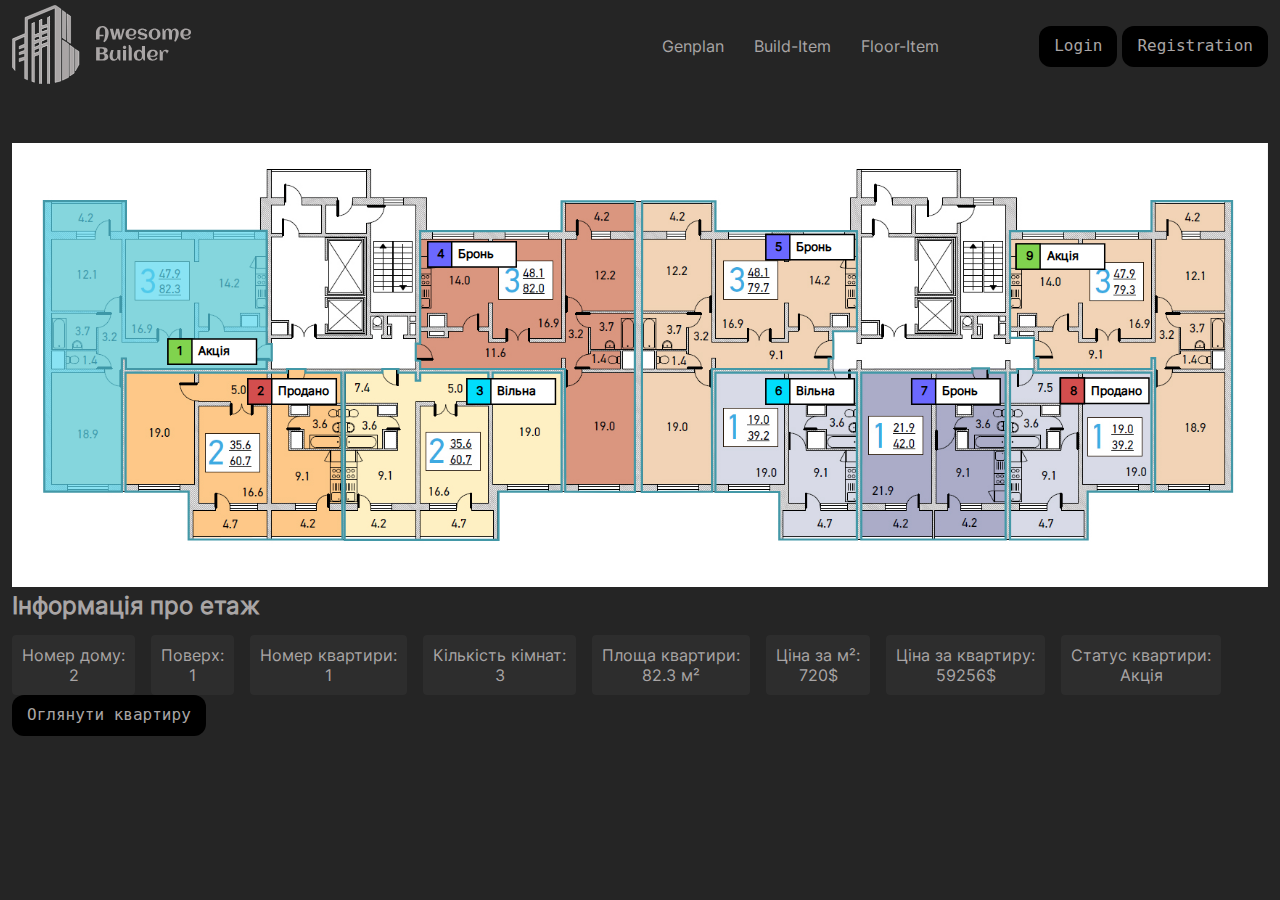
<file: floor-page.html>
<!DOCTYPE html>
<html lang="ru">

<head>
    <meta charset="UTF-8">
    <meta name="theme-color" content="#188de7">
    <meta name="viewport" content="width=device-width,initial-scale=1,user-scalable=no" />
    <title>Awesome Builder</title>
    <link rel="stylesheet" type="text/css" href="style.css" />
</head>

<body>
    <header>
        <div class="container">
            <a href="index.html" class="logo"><img src="assets/img/logo.svg" alt="AwesomeBuilder"></a>
            <nav>
                <ul class="menu">
                    <li class="menu-item"><a class="menu-link" href="index.html">genplan</a></li>
                    <li class="menu-item"><a class="menu-link" href="build-item.html">build-item</a></li>
                    <li class="menu-item"><a class="menu-link" href="floor-page.html">floor-item</a></li>
                </ul>
                <div class="btn-row">
                    <button class="btn" data-triger-modal="loginSuccess">Login</button>
                    <button class="btn" data-triger-modal="registrationSuccess">Registration</button>
                </div>
            </nav>
        </div>
    </header>
    <main class="floor-page">
        <div class="container">
            <svg class="floor-plan" viewBox="0 0 1731 612" xmlns:xlink=" http://www.w3.org/1999/xlink">
                <image data-name="floor-item.jpg" xlink:href="assets/img/floor-item.png" />

                <g data-number="1" class="flat">
                    <path class="flat-border" d="M157 80H44L44.5 480.5H151.5V297H157V311.5H351V299.5H358V277H351V121H157V80Z" />
                    <g class="flat-status">
                        <path class="flat-status-overlay" d="M337 270H215V305H337V270Z" />
                        <g class="flat-number">
                            <path class="flat-number-overlay" d="M248 270H215V305H248V270Z"></path>
                            <text class="flat-number-text">
                                <tspan x="228" y="292.637">1</tspan>
                                <tspan class="flat-stutus-text" x="257" y="292.637">Акція</tspan>
                            </text>
                        </g>
                    </g>
                </g>

                <g data-number="2" class="flat">
                    <path class="flat-border" d="M379 316.5H156.5V480.5H243.5V546.5H455.5L454 316.5H404.5V311.5H379V316.5Z" />
                    <g class="flat-status">
                        <path class="flat-status-overlay" d="M447 325H325V360H447V325Z" />
                        <g class="flat-number">
                            <path class="flat-number-overlay" d="M358 325H325V360H358V325Z" />
                            <text class="flat-number-text">
                                <tspan x="338" y="347.637">2</tspan>
                                <tspan class="flat-stutus-text" x="367" y="347.637">Акція</tspan>
                            </text>
                        </g>
                    </g>
                </g>

                <g data-number="3" class="flat">
                    <path class="flat-border" d="M510.5 316.5H458.5V547H670.5V480.5H757.5V316.5H662.5V330H656.5V316.5H562.5V327.5H556.5V316.5H532.5V311.5H510.5V316.5Z" />
                    <g class="flat-status">
                        <path class="flat-status-overlay" d="M749 325H627V360H749V325Z" />
                        <g class="flat-number">
                            <path class="flat-number-overlay" d="M660 325H627V360H660V325Z" />
                            <text class="flat-number-text">
                                <tspan x="640" y="347.637">3</tspan>
                                <tspan class="flat-stutus-text" x="669" y="347.637">Акція</tspan>
                            </text>
                        </g>
                    </g>
                </g>

                <g data-number="4" class="flat">
                    <path class="flat-border" d="M562.5 276.5H556.5V299.5L562.5 300.5V311.5H762L762.5 480.5L858.5 481V80.5H757.5V121.5H562.5V276.5Z" />
                    <g class="flat-status">
                        <path class="flat-status-overlay" d="M695 136H573V171H695V136Z" />
                        <g class="flat-number">
                            <path class="flat-number-overlay" d="M606 136H573V171H606V136Z" />
                            <text class="flat-number-text">
                                <tspan x="586" y="158.637">4</tspan>
                                <tspan class="flat-stutus-text" x="615" y="158.637">Акція</tspan>
                            </text>
                        </g>
                    </g>
                </g>


                <g data-number="5" class="flat">
                    <path class="flat-border" d="M868 481L868.5 80.5H969.5V121.5H1164.5V259.5H1131.5L1132 272.5V297H1125.5V311.5H964.5L965 480.5L868 481Z" />
                    <g class="flat-status">
                        <path class="flat-status-overlay" d="M1161 126H1039V161H1161V126Z" />
                        <g class="flat-number">
                            <path class="flat-number-overlay" d="M1072 126H1039V161H1072V126Z" />
                            <text class="flat-number-text">
                                <tspan x="1052" y="148.637">5</tspan>
                                <tspan class="flat-stutus-text" x="1081" y="148.637">Акція</tspan>
                            </text>
                        </g>
                    </g>
                </g>

                <g data-number="6" class="flat">
                    <path class="flat-border" d="M969.5 481V316.5H1164.5V546.5H1057.5V481H969.5Z" />
                    <g class="flat-status">
                        <path class="flat-status-overlay" d="M1161 325H1039V360H1161V325Z" />
                        <g class="flat-number">
                            <path class="flat-number-overlay" d="M1072 325H1039V360H1072V325Z" />
                            <text class="flat-number-text">
                                <tspan x="1052" y="347.637">6</tspan>
                                <tspan class="flat-stutus-text" x="1081" y="347.637">Акція</tspan>
                            </text>
                        </g>
                    </g>
                </g>

                <g data-number="7" class="flat">
                    <path class="flat-border" d="M1369.5 546.5H1170.5V316.5H1323.5V310.5H1346.5V316.5H1369.5V546.5Z" />
                    <g class="flat-status">
                        <path class="flat-status-overlay" d="M1362 325H1240V360H1362V325Z" />
                        <g class="flat-number">
                            <path class="flat-number-overlay" d="M1273 325H1240V360H1273V325Z" />
                            <text class="flat-number-text">
                                <tspan x="1253" y="347.637">7</tspan>
                                <tspan class="flat-stutus-text" x="1282" y="347.637">Акція</tspan>
                            </text>
                        </g>
                    </g>
                </g>


                <g data-number="8" class="flat">
                    <path class="flat-border" d="M1482.5 546.5H1375.5V316.5H1385.5V311.5H1407.5V316.5H1570.5V480.5H1482.5V546.5Z" />
                    <g class="flat-status">
                        <path class="flat-status-overlay" d="M1567 324H1445V359H1567V324Z" />
                        <g class="flat-status">
                            <path class="flat-status-overlay" d="M1478 324H1445V359H1478V324Z" />
                            <g class="flat-number">
                                <path class="flat-number-overlay" d="M1478 324H1445V359H1478V324Z" />
                                <text class="flat-number-text">
                                    <tspan x="1458" y="346.637">8</tspan>
                                    <tspan class="flat-stutus-text" x="1487" y="346.637">Акція</tspan>
                                </text>
                            </g>
                        </g>
                    </g>
                </g>

                <g data-number="9" class="flat">
                    <path class="flat-border" d="M1414.5 296.5V311.5H1570.5V296.5H1575.5V480.5H1681.5V80H1570.5V121.5H1375.5V268.5H1408.5V296.5H1414.5Z" />
                    <g class="flat-status">
                        <path class="flat-status-overlay" d="M1506 139H1384V174H1506V139Z" />
                        <g class="flat-number">
                            <path class="flat-number-overlay" d="M1417 139H1384V174H1417V139Z" />
                            <text class="flat-number-text">
                                <tspan x="1397" y="161.637">9</tspan>
                                <tspan class="flat-stutus-text" x="1426" y="161.637">Акція</tspan>
                            </text>
                        </g>
                    </g>
                </g>

            </svg>

            <div class="information">
                <h2>Інформація про етаж</h2>
                <div class="floor-options">
                    <!-- <div class="floor-option-item">
                    <div>Номер дому:</div>
                    <div>2</div>
                </div>
                <div class="floor-option-item">
                    <div>Поверх:</div>
                    <div>1</div>
                </div>
                <div class="floor-option-item">
                    <div>Номер квартири:</div>
                    <div>1</div>
                </div>
                <div class="floor-option-item">
                    <div>Кількість кімнат:</div>
                    <div>2</div>
                </div>
                <div class="floor-option-item">
                    <div>Площа квартири:</div>
                    <div>72м²</div>
                </div>
                <div class="floor-option-item">
                    <div>Ціна за м²:</div>
                    <div>3000</div>
                </div>
                <div class="floor-option-item">
                    <div>Ціна за квартиру:</div>
                    <div>700000</div>
                </div>
                <div class="floor-option-item">
                    <div>Статус квартири:</div>
                    <div>Акція</div>
                </div> -->
                </div>
                <button class="btn" data-triger-btn="see-flat">Оглянути квартиру</button>
            </div>
        </div>

    </main>
    <div class="modal-wrapper">
        <div class="modal-container"></div>
    </div>

    <div class="modal-room">
        <div class="modal-container"></div>
    </div>
    <footer>
    </footer>
    <script async src="assets/js/custom.js"></script>
    <script async src="assets/js/modal.js"></script>
    <script async src="assets/js/floor.js"></script>
    <script async src="assets/js/room-info.js"></script>
    <script async src="assets/js/build-info.js"></script>
</body>

</html>
</file>
<file: style.css>
/*
Theme Name: CustomTheme
Theme URI: https://wordpress.org/themes/CustomTheme/
Author: the Rost team
Author URI: http://rost.com.ua/
Description: CustomTheme brings your site to life with immersive featured images and subtle animations. Our default theme works great in many languages, for any abilities, and on any device.
Version: 1.0
License: GNU General Public License v2 or later
License URI: http://www.gnu.org/licenses/gpl-2.0.html
Text Domain: CustomTheme
Tags: custom-colors, custom-header, custom-menu, custom-logo, editor-style, featured-images, footer-widgets, post-formats
This theme, like WordPress, is licensed under the GPL.
Use it to make something cool, have fun, and share what you've learned with others.
*/
@font-face {
  font-family: "Inter";
  src: url("./assets/fonts/Inter-Regular.ttf") format("truetype");
  font-weight: normal;
  font-style: normal;
  font-display: swap;
}
* {
  box-sizing: border-box;
  padding: 0;
  margin: 0;
}

body {
  background-color: #252525;
  color: #A9A5A5;
  font-size: 16px;
  font-family: "Inter", "monospace";
}

img {
  max-width: 100%;
  height: auto;
}

.container {
  max-width: 1450px;
  margin: 0 auto;
  padding-left: 12px;
  padding-right: 12px;
}

.btn {
  display: inline-block;
  padding: 10px 15px 12px;
  border: none;
  border-radius: 12px;
  text-decoration: none;
  background-color: #000000;
  color: #A9A5A5;
  font-size: 16px;
  font-family: monospace;
  cursor: pointer;
  transition: 0.3s;
}
.btn:hover {
  background-color: #57d7ee;
  color: #000;
}

.closed {
  border: none;
  background-color: transparent;
  color: #fff;
  cursor: pointer;
  padding: 10px;
}

header {
  padding: 5px 0;
}
header .container {
  display: flex;
  justify-content: space-between;
  align-items: center;
}
header .logo {
  display: inline-block;
  max-width: 180px;
  width: 100%;
}
header nav {
  display: flex;
  gap: 100px;
  align-items: center;
}
header .menu {
  list-style: none;
  display: flex;
  gap: 30px;
}
header .menu .menu-link {
  text-decoration: none;
  color: #A9A5A5;
  text-transform: capitalize;
  transition: 0.3s;
}
header .menu .menu-link:hover {
  color: #57d7ee;
}

path.build-item,
path.build-float {
  fill: #57d7ee;
  fill-opacity: 0;
  stroke: #4398a7;
  stroke-opacity: 0;
  stroke-width: 4px;
  transition: 0.3s;
  cursor: pointer;
}
path.build-item:hover,
path.build-float:hover {
  fill-opacity: 0.3;
  stroke-opacity: 1;
}
path.build-item.sold,
path.build-float.sold {
  fill: #e93111;
  fill-opacity: 0.3;
  stroke: #e93111;
  stroke-opacity: 1;
  cursor: no-drop;
}

.info {
  padding-top: 10px;
  padding-bottom: 10px;
}
.info h2 {
  margin-bottom: 5px;
}
.info .info-build {
  display: flex;
  justify-content: center;
  list-style: none;
  gap: 30px;
}
.info .info-build .info-item {
  text-align: center;
}
.info .info-build .info-item i {
  display: block;
  text-align: center;
  margin-top: 10px;
}

.floor-page {
  padding-top: 50px;
}
.floor-page .flat-info {
  list-style: none;
}
.floor-page .flat-info .flat-info-item:not(:last-child) {
  margin-bottom: 5px;
}

.floor-plan {
  fill: none;
}

.flat.active .flat-border {
  fill: #57d7ee;
  fill-opacity: 0.7;
  stroke: #4398a7;
}
.flat.action .flat-number-overlay {
  fill: #80D34E;
}
.flat.booking .flat-number-overlay {
  fill: #6B68FF;
}
.flat.sold .flat-number-overlay {
  fill: #D34E4E;
}

.flat-border {
  stroke: #4398a7;
  stroke-width: 3px;
  fill: rgba(4, 255, 0, 0);
  cursor: pointer;
}
.flat-border:hover {
  fill: #57d7ee;
  fill-opacity: 0.3;
  stroke: #4398a7;
}

.flat-status-overlay {
  fill: #fff;
  stroke: #000;
  stroke-width: 2px;
}

.flat-number-overlay {
  fill: #00DEFC;
  stroke: #000;
  stroke-width: 2px;
}

.flat-number-text {
  fill: #000;
  font-weight: 600;
}

.information {
  display: flex;
  flex-wrap: wrap;
  column-gap: 20px;
}
.information h2 {
  margin-bottom: 15px;
  width: 100%;
}

.floor-options {
  display: flex;
  gap: 16px;
  text-align: center;
}
.floor-options .floor-option-item {
  border-radius: 4px;
  background-color: rgba(83, 83, 83, 0.1843137255);
  padding: 10px;
}

footer {
  height: 100px;
  margin-top: auto;
}

.modal-wrapper,
.modal-room {
  position: fixed;
  inset: 0;
  display: none;
  align-items: center;
  justify-content: center;
  backdrop-filter: blur(5px);
}
.modal-wrapper .modal-container,
.modal-room .modal-container {
  width: 600px;
  min-height: 400px;
  border: 1px solid #9e9898;
  background-color: #252525;
  border-radius: 12px;
  padding: 30px 20px 20px;
  display: flex;
  flex-direction: column;
  justify-content: space-between;
  gap: 30px;
  position: relative;
}
.modal-wrapper .closed,
.modal-room .closed {
  position: absolute;
  top: 10px;
  right: 10px;
}
.modal-wrapper.show,
.modal-room.show {
  display: flex;
}
.modal-wrapper .modal-title,
.modal-room .modal-title {
  text-transform: uppercase;
}
.modal-wrapper .modal-img,
.modal-room .modal-img {
  max-width: 200px;
  width: 100%;
  margin: 0 auto;
}
.modal-wrapper .modal-img img,
.modal-room .modal-img img {
  width: 100%;
}
.modal-wrapper form .input-row,
.modal-room form .input-row {
  display: flex;
  flex-direction: column;
}
.modal-wrapper form .input-row label,
.modal-room form .input-row label {
  margin-bottom: 10px;
}
.modal-wrapper form .input-row input,
.modal-room form .input-row input {
  align-self: start;
  padding: 5px 20px;
  color: #A9A5A5;
}
.modal-wrapper form .input-row input:not(:last-child),
.modal-room form .input-row input:not(:last-child) {
  margin-bottom: 20px;
}

.modal-room .modal-container {
  flex-direction: row;
  align-items: center;
}
/*# sourceMappingURL=style.css.map */
</file>
